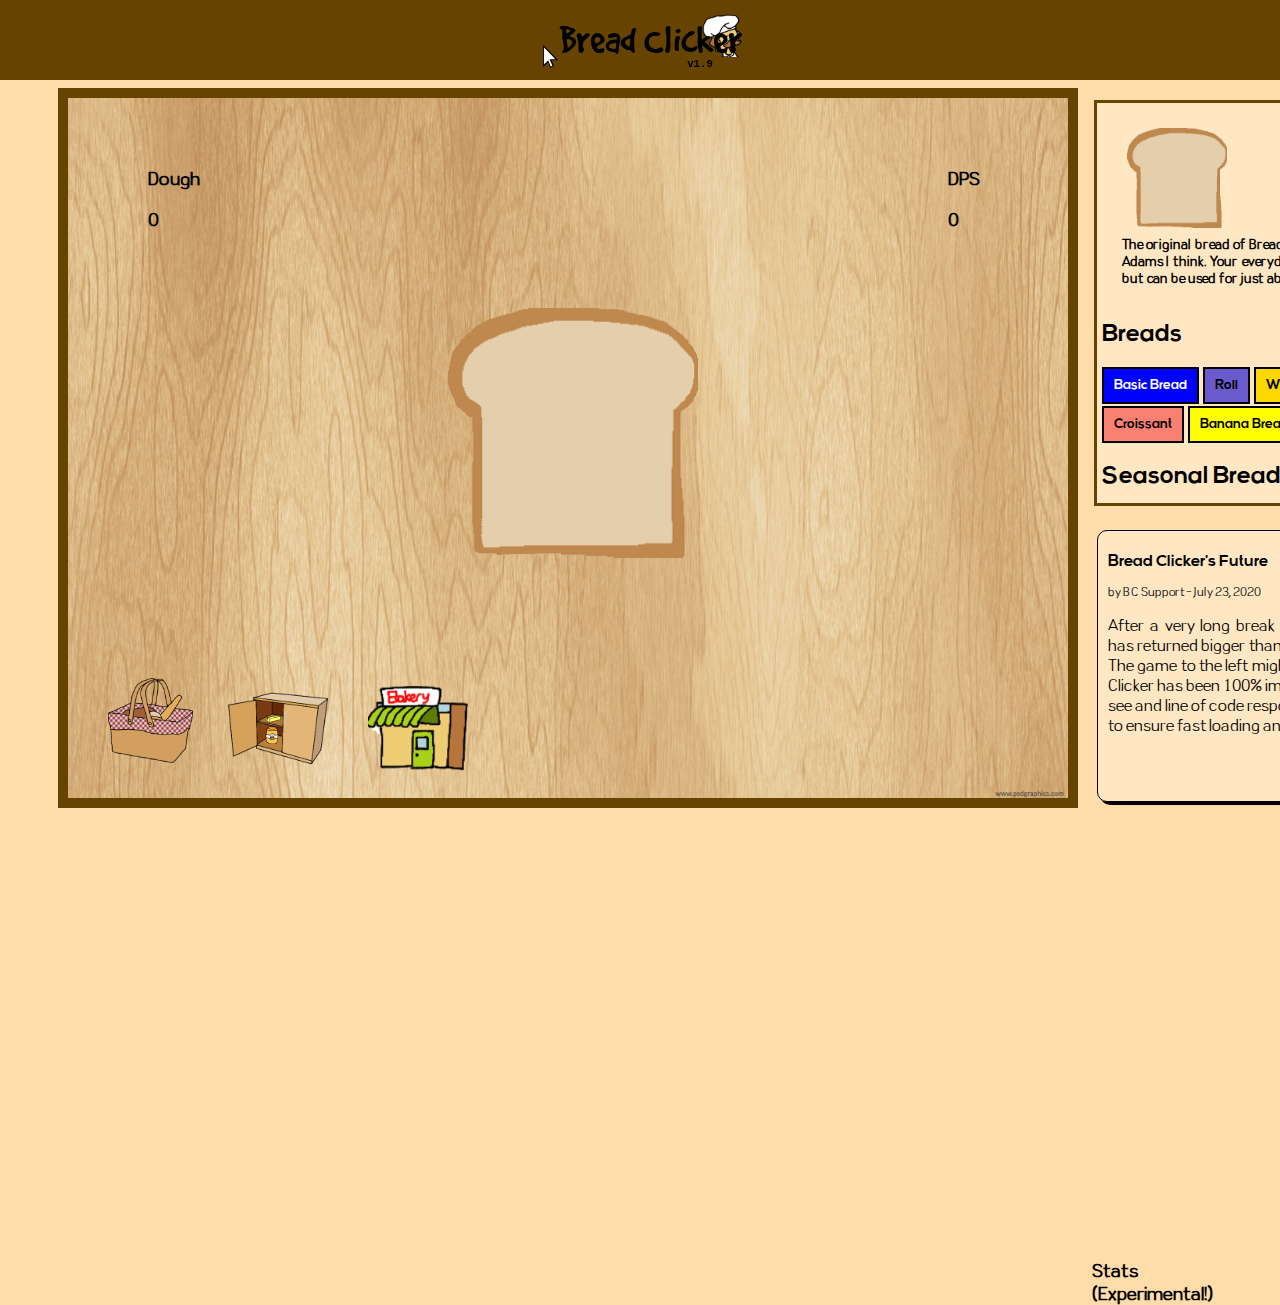
<file: index.html>
<!DOCTYPE html>
<html lang='en'>
  <head>
    <meta charset='UTF-8'>
    <meta name='description' content='Bread Clicker, the addictive and tasty idle clicking game.'>
    <meta name='viewport' content='width=device-width, initial-scale=1'>
    <meta name='keywords' content='idle, bread, bread clicker, breadclicker, Bread Clicker'>
    <link rel='icon' href='r/Eimage3.ico' type='image/x-icon'>
    <title>Bread Clicker 1.9</title>
    <link rel='stylesheet' href='stylesheet.css'>
    <script src='bc.js'></script>
   </head>
  <body onload='loadGame()' onclick='audio()'>
    <div class='header'>
      <div class='logo-container'>
        <img class='logo-pointer' src='r/Eimage5.svg'/>
        <p class='logo-version'>v1.9</p>
        <p class='logo-title'>Bread Clicker</p>
        <div class='logo-slideshow'>
          <img class='logo-image' src='r/Usprite3.png'>
          <img class='logo-image' src='r/Usprite4.png'>
          <img class='logo-image' src='r/Bsprite8.png'>
          <img class='logo-image' src='r/Bsprite6.png'>
          <img class='logo-image' src='r/BspriteDec.png'>
          <img class='logo-image' src='r/Ssprite3.png'>
          <img class='logo-image' src='r/Ssprite5.png'>
          <img class='logo-image' src='r/Ssprite4.png'>
          <img class='logo-image' src='r/Usprite2.png'>
          <img class='logo-image' src='r/Bsprite1.png'>
          <img class='logo-image' src='r/BspriteOct.png'>
          <img class='logo-image' src='r/Bsprite2.png'>
          <img class='logo-image' src='r/Bsprite4.png'>
          <img class='logo-image' src='r/Ssprite3.png'>
          <img class='logo-image' src='r/Usprite1.png'>
          <img class='logo-image' src='r/Usprite5.png'>
          <img class='logo-image' src='r/Bsprite3.png'>
          <script>
            var i,e=0;function s(){var t=document.getElementsByClassName('logo-image');for(i=0;i<t.length;i++)t[i].style.display='none';++e>t.length&&(e=1),t[e-1].style.display='block',setTimeout(s,4e3)}s();
          </script>
        </div>
      </div>
     </div>
    <div class='game'>
      <img class='background' src='r/Dbackdrop1.jpg'/>
      <img id='bread' src='r/Bsprite1.png' onclick='clicked()'>
      <div class='doughdisp'>
        <h3>Dough</h3>
        <h3 id='doughnum'>0</h3>
       </div>
      <div class='dpsdisp'>
        <h3>DPS</h3>
        <h3 id='dpsnum'>0</h3>
       </div>
      <div id='breadstore'>
        <img id='bsticon' src='r/Eimage8.png' onclick='togglepages("breadstore")'/>
        <img id='bstbg' src='r/Eimage9.png'/>
        <div class='bstitems'>
          <div class='bread-item' id='item-roll'>
            <img class='bread-image' id='image-roll' src='r/Bsprite2.png' onclick='roll()'/>
            <h3 class='bread-stats' id='stats-roll'>Roll<br>Cost: 50<br>DPC: 2<br>DPS: +0.1</h3>
           </div>
          <div class='bread-item' id='item-wholewheat'>
            <img class='bread-image' id='image-wholewheat' src='r/Bsprite3.png' onclick='wheat()'/>
            <h3 class='bread-stats' id='stats-wholewheat'>Whole Wheat<br>Cost: 250<br>DPC: 3<br>DPS: +0.5</h3>
           </div>
          <div class='bread-item' id='item-sourdough'>
            <img class='bread-image' id='image-sourdough' src='r/Bsprite4.png' onclick='sour()'/>
            <h3 class='bread-stats' id='stats-sourdough'>Sourdough<br>Cost: 500<br>DPC: 4<br>DPS: +0.5</h3>
           </div>
          <div class='bread-item' id='item-baguette'>
            <img class='bread-image' id='image-baguette' src='r/Bsprite5.png' onclick='bag()'/>
            <h3 class='bread-stats' id='stats-baguette'>Baguette<br>Cost: 2,500<br>DPC: 5<br>DPS: +1</h3>
           </div>
          <div class='bread-item' id='item-croissant'>
            <img class='bread-image' id='image-croissant' src='r/Bsprite6.png' onclick='croi()'/>
            <h3 class='bread-stats' id='stats-croissant'>Croissant<br>Cost: 5,000<br>DPC: 6<br>DPS: +1</h3>
            </div>
          <div class='bread-item' id='item-bananabread'>
            <img class='bread-image' id='image-bananabread' src='r/Bsprite7.png' onclick='bana()'/>
            <h3 class='bread-stats' id='stats-bananabread'>Banana Bread<br>Cost: 10,000<br>DPC: 8<br>DPS: +2</h3>
           </div>
          <div class='bread-item' id='item-seasonalbread'>
            <img class='bread-image' id='image-seasonalbread' src='r/BspriteNov.png' onclick='bseas()'/>
            <h3 class='bread-stats' id='stats-seasonalbread'>Thanksgiving Biscuit<br>Cost: 25,000<br>DPC: 10<br>DPS: +2</h3>
           </div>
          <div class='bread-item' id='item-cornbread'>
            <img class='bread-image' id='image-cornbread' src='r/Bsprite8.png' onclick='corn()'/>
            <h3 class='bread-stats' id='stats-cornbread'>Cornbread<br>Cost: 50,000<br>DPC: 12<br>DPS: +2</h3>
           </div>
          <div class='bread-item' id='item-engmuffin'>
            <img class='bread-image' id='image-engmuffin' src='r/Bsprite9.jpg' onclick='engmuff()'/>
            <h3 class='bread-stats' id='stats-engmuffin'>English Muffin<br>Cost: 125,000<br>DPC: 15<br>DPS: +3</h3>
           </div>
          <div class='bread-item' id='item-pita'>
            <img class='bread-image' id='image-pita' src='r/Bsprite10.jpg' onclick='pita()'/>
            <h3 class='bread-stats' id='stats-pita'>Pita Bread<br>Cost: 250,000<br>DPC: 18<br>DPS: +3</h3>
           </div>
          <div class='bread-item' id='item-scone'>
            <img class='bread-image' id='image-scone' src='r/Bsprite11.jpg' onclick='scone()'/>
            <h3 class='bread-stats' id='stats-scone'>Scone<br>Cost: 500,000<br>DPC: 21<br>DPS: +3</h3>
           </div>
          <div class='bread-item' id='item-breadstk'>
            <img class='bread-image' id='image-breadstk' src='r/Bsprite12.jpg' onclick='bdstk()'/>
            <h3 class='bread-stats' id='stats-breadstk'>Breadstick<br>Cost: 1 million<br>DPC: 24<br>DPS: +3</h3>
           </div>
          <div class='bread-item' id='item-cinnroll'>
            <img class='bread-image' id='image-cinnroll' src='r/Bsprite13.jpg' onclick='cinroll()'/>
            <h3 class='bread-stats' id='stats-cinnroll'>Cinnamon Roll<br>Cost: 1.3 million<br>DPC: 27<br>DPS: +4</h3>
           </div>
          <div class='bread-item' id='item-multigrain'>
            <img class='bread-image' id='image-multigrain' src='r/Bsprite14.jpg' onclick='multi()'/>
            <h3 class='bread-stats' id='stats-multigrain'>Multigrain Bread<br>Cost: 1.7 million<br>DPC: 30<br>DPS: +4</h3>
           </div>
          <div class='bread-item' id='item-brioche'>
            <img class='bread-image' id='image-brioche' src='r/Bsprite15.jpg' onclick='brioche()'/>
            <h3 class='bread-stats' id='stats-brioche'>Brioche Bun<br>Cost: 2.5 million<br>DPC: 35<br>DPS: +4</h3>
           </div>
          <div class='bread-item' id='item-pumpernickel'>
            <img class='bread-image' id='image-pumpernickel' src='r/Bsprite16.jpg' onclick='pmpnck()'/>
            <h3 class='bread-stats' id='stats-pumpernickel'>Pumpernickel<br>Cost: 3.3 million<br>DPC: 40<br>DPS: +4</h3>
           </div>
          <div class='bread-item' id='item-crouton'>
            <img class='bread-image' id='image-crouton' src='r/Bsprite17.jpg' onclick='crouton()'/>
            <h3 class='bread-stats' id='stats-crouton'>Crouton<br>Cost: 4.6 million<br>DPC: 45<br>DPS: +4</h3>
           </div>
          <div class='bread-item' id='item-fruitcake'>
            <img class='bread-image' id='image-fruitcake' src='r/Bsprite18.jpg' onclick='fruitcake()'/>
            <h3 class='bread-stats' id='stats-fruitcake'>Fruitcake<br>Cost: 6.3 million<br>DPC: 50<br>DPS: +5</h3>
           </div>
          <div class='bread-item' id='item-lefse'>
            <img class='bread-image' id='image-lefse' src='r/Bsprite19.jpg' onclick='lefse()'/>
            <h3 class='bread-stats' id='stats-lefse'>Lefse<br>Cost: 7.7 million<br>DPC: 55<br>DPS: +5</h3>
           </div>
          <div class='bread-item' id='item-crumpet'>
            <img class='bread-image' id='image-crumpet' src='r/Bsprite20.jpg' onclick='crumpet()'/>
            <h3 class='bread-stats' id='stats-crumpet'>Crumpet<br>Cost: 10 million<br>DPC: 60<br>DPS: +5</h3>
           </div>
          <div class='bread-item' id='item-rye'>
            <img class='bread-image' id='image-rye' src='r/Bsprite21.jpg' onclick='rye()'/>
            <h3 class='bread-stats' id='stats-rye'>Rye Bread<br>Cost: 14.5 million<br>DPC: 68<br>DPS: +5</h3>
           </div>
          <div class='bread-item' id='item-bagel'>
            <img class='bread-image' id='image-bagel' src='r/Bsprite22.jpg' onclick='bagel()'/>
            <h3 class='bread-stats' id='stats-bagel'>Bagel<br>Cost: 18.2 million<br>DPC: 76<br>DPS: +6</h3>
           </div>
          <div class='bread-item' id='item-flatbread'>
            <img class='bread-image' id='image-flatbread' src='r/Bsprite23.jpg' onclick='flatbrd()'/>
            <h3 class='bread-stats' id='stats-flatbread'>Flatbread<br>Cost: 25 million<br>DPC: 84<br>DPS: +6</h3>
           </div>
          <div class='bread-item' id='item-crepe'>
            <img class='bread-image' id='image-crepe' src='r/Bsprite24.jpg' onclick='crepe()'/>
            <h3 class='bread-stats' id='stats-crepe'>Crepe<br>Cost: 52 million<br>DPC: 92<br>DPS: +6</h3>
           </div>
          <div class='bread-item' id='item-ricebread'>
            <img class='bread-image' id='image-ricebread' src='r/Bsprite25.jpg' onclick='ricebrd()'/>
            <h3 class='bread-stats' id='stats-ricebread'>Rice Bread<br>Cost: 125 million<br>DPC: 100<br>DPS: +6</h3>
           </div>
         </div>
       </div>
      <div id='spreadstore'>
        <img id='ssticon' src='r/Eimage10.png' onclick='togglepages("spreadstore")'/>
        <img id='sstbg' src='r/Eimage9.png'/>
        <div class='sstitems'>
          
          <div class='spread-item' id='item-butter'>
            <img class='spread-image' id='image-butter' src='r/Ssprite1.png' onclick='butter()'/>
            <h3 class='spread-stats' id='stats-butter'>Butter<br>Cost: 100<br>DPS boost: +1%</h3>
           </div>
          <div class='spread-item' id='item-sjam'>
            <img class='spread-image' id='image-sjam' src='r/Ssprite2.png' onclick='sjam()'/>
            <h3 class='spread-stats' id='stats-sjam'>Strawberry Jam<br>Cost: 1000<br>DPS boost: +1%</h3>
           </div>
          <div class='spread-item' id='item-gjel'>
            <img class='spread-image' id='image-gjel' src='r/Ssprite3.png' onclick='gjel()'/>
            <h3 class='spread-stats' id='stats-gjel'>Grape Jelly<br>Cost: 5000<br>DPS boost: +2%</h3>
           </div>
          <div class='spread-item' id='item-marg'>
            <img class='spread-image' id='image-marg' src='r/Ssprite4.png' onclick='marg()'/>
            <h3 class='spread-stats' id='stats-marg'>Margarine<br>Cost: 10000<br>DPS boost: +2%</h3>
           </div>
          <div class='spread-item' id='item-sseas'>
            <img class='spread-image' id='image-sseas' src='r/TspriteNov.png' onclick='sseas()'/>
            <h3 class='spread-stats' id='stats-sseas'>Gravy<br>Cost: 25000<br>DPS boost: +3%</h3>
           </div>
          <div class='spread-item' id='item-honey'>
            <img class='spread-image' id='image-honey' src='r/Ssprite5.png' onclick='hon()'/>
            <h3 class='spread-stats' id='stats-honey'>Honey<br>Cost: 50000<br>DPS boost: +3%</h3>
           </div>
         </div>
       </div>
      <div id='upgradestore'>
        <img id='usticon' src='r/Usprite4.png' onclick='togglepages("upgradestore")'/>
        <img id='ustbg' src='r/Eimage9.png'/>
        <div class='ustitems'>
          <div class='upgrade-item' id='item-toaster'>
            <img class='upgrade-image' id='image-toaster' src='r/Usprite1.png' onclick='toaster()'/>
            <h3 class='upgrade-stats' id='stats-toaster'>Toaster<br>Cost: <span id="toastercost">25</span><br>DPS Increase: +0.1</h3>
           </div>
          <div class='upgrade-item' id='item-oven'>
            <img class='upgrade-image' id='image-oven' src='r/Usprite2.png' onclick='oven()'/>
            <h3 class='upgrade-stats' id='stats-oven'>Oven<br>Cost: <span id="ovencost">1000</span><br>DPS Increase: +0.5</h3>
           </div>
          <div class='upgrade-item' id='item-baker'>
            <img class='upgrade-image' id='image-baker' src='r/Usprite3.png' onclick='baker()'/>
            <h3 class='upgrade-stats' id='stats-baker'>Baker<br>Cost: <span id="bakercost">5000</span><br>DPS Increase: +1</h3>
           </div>
          <div class='upgrade-item' id='item-bakery'>
            <img class='upgrade-image' id='image-bakery' src='r/Usprite4.png' onclick='bakery()'/>
            <h3 class='upgrade-stats' id='stats-bakery'>Bakery<br>Cost: <span id="bakerycost">10000</span><br>DPS Increase: +2</h3>
           </div>
          <div class='upgrade-item' id='item-wheatfarm'>
            <img class='upgrade-image' id='image-wheatfarm' src='r/Usprite5.png' onclick='wheatfarm()'/>
            <h3 class='upgrade-stats' id='stats-wheatfarm'>Wheat Farm<br>Cost: <span id="wheatfarmcost">25000</span><br>DPS Increase: +5</h3>
           </div>
          <div class='upgrade-item' id='item-mixer'>
            <img class='upgrade-image' id='image-mixer' src='r/Usprite6.png' onclick='mixer()'/>
            <h3 class='upgrade-stats' id='stats-mixer'>Mixer<br>Cost: <span id="mixercost">50000</span><br>DPS Increase: +10</h3>
           </div>
         </div>
       </div>
      <div id='statsmenu'>
        <h3 id='statsbutton' onclick='togglepages("statsmenu")'>Stats<br>(Experimental!)</h3>
        <h3>DPC: <span id='statDPC'>0</span></h3>
       </div>
     </div>
    <div class='widgets'>
      <div id='news'>
        <div class='news-insert'>
          <div class='news-article'>
            <h2 class='news-title'>Bread Clicker's Future</h2>
            <p class='news-author'>by BC Support - July 23, 2020</p>
            <p class='news-content'>
              After a very long break from development, the Bread Clicker team has returned
              bigger than ever to bring a completely re-written game. The game to the left
              might seem different, and that's because Bread Clicker has been 100% implemented
              into the webpage. Every pixel you see and line of code responsible for it is
              coming from our servers only to ensure fast loading and reliability.
            </p>
           </div>
          <div class='news-article'>
            <h2 class='news-title' style='font-size:18pt'>Update 1.9 Live!</h2>
            <p class='news-author'>by BC Support - Nov 26, 2020</p>
            <p class='news-content' style='font-size:12pt'>
              Happy Thanksgiving! It surely has been a while since an update has been released
              to Bread Clicker, but an unexpected update needed to happen! Behind the scenes,
              we have came up with dozens of new upgrade ideas to keep the game thriving! As 
              well as adding in some test upgrades, we have finally incorporated some music to
              keep your ears happy. We are getting closer to the full release of Bread Clicker,
              so get ready for some big changes later!
            </p>
           </div>
          <div class='news-article'>
            <h2 class='news-author' style='font-size:18pt'>Bread Clicker Discord</h2>
            <p class='news-content' style='font-size:14pt'>
              The Bread Clicker Discord server is the place for discussion, 
              ideas, and behind-the-scenes info on Bread Clicker! Feel free to 
              join and help us come up with great ideas! <span>discord.gg/Ywksydr</span>
            </p>
           </div>
          <script>
            var k=0;function newscase(){for(var e=document.getElementsByClassName('news-article'),s=0;s<e.length;s++)e[s].style.display='none';++k>e.length&&(k=1),e[k-1].style.display='block',setTimeout(newscase,11e3)}newscase();</script>
         </div>
       </div>
      <div class='wiki'>
        <div class='B3'>
          <div class='wiki-entry'>
            <img class='slp' src='r/Bsprite1.png'>
            <h3 class='slt'>
              The original bread of Bread Clicker! White bread is the right bread,
              said John Adams I think. Your everyday type of bread. Goes well with
              ham and cheese, but can be used for just about everything. Gives you
              <span>1 DPC.</span>
            </h3></div>
          <div class='wiki-entry'>
            <img class='slp' src='r/Bsprite2.png'>
            <h3 class='slt'>
              Being the first purchase you could make in the game, the roll is a
              classic bread sporting a nice round shape that was added on March 25,
              2019 in update 0.1.1. 'I'm on a ROLL!!! Hahahaha!' For the more
              adventurous. In the shape of a hemisphere. Line down the middle for
              your spreads, like butter. Gives you <span>2 DPC</span> and <span>
              +0.1 DPS</span>. Costs <span>50 dough</span>.
            </h3></div>
          <div class='wiki-entry'>
            <img class='slp' src='r/Bsprite3.png'>
            <h3 class='slt'>
              This tasty treat originates back to March 26, 2019 when it was added
              along with the DPS counter and World Record display in update 0.1.2.5.
              'Not to be confused for Hole Wheat, Whole Heat, or Hole Heat.' Definitely
              delicious and healthy. Full of your necessary calories, carbs, and fiber
              to get you through the struggles life. Gives you <span>3 DPC</span>
              and <span>+0.4 DPS</span>. Costs <span>250 dough</span>.
            </h3></div>
          <div class='wiki-entry'>
            <img class='slp' src='r/Bsprite4.png'>
            <h3 class='slt'>
              A fine addition to the bread basket, sourdough was released on April
              3, 2019 in update 0.4. 'It's not even tart.' Not fantastically sour,
              but whoever made the crosses on top gets their 5-star review from me.
              Gives you <span>4 DPC</span> and <span>+0.5 DPS</span>. Costs <span>500
              dough</span>.
            </h3></div>
          <div class='wiki-entry'>
            <img class='slp' src='r/Bsprite5.png'>
            <h3 class='slt'>
              The longest bread currently available. It was released on April 16,
              2019 in update 0.8. 'HONHONHON OUI OUI BAGUETTE' French delicacy. It
              can be used to knock somebody out, I'll give 'em that. How are you
              supposed to eat these? Gives you <span>5 DPC</span> and <span>
              +1 DPS</span>. Costs <span>2500 dough</span>.
            </h3></div>
          <div class='wiki-entry'>
            <img class='slp' src='r/Bsprite6.png'>
            <h3 class='slt'>
              Another french delicacy added to the menu on April 25, 2019 in update
              0.9.9. 'Only the French truly know how to spell corantsanant' Hard to
              spell, easy to pronounce. Cwa-sawn. By the way, are you gonna finish
              that croissant? Gives you <span>6 DPC</span> and <span>+1 DPS</span>.
              Costs <span>5000 dough</span>.
            </h3></div>
          <div class='wiki-entry'>
            <img class='slp' src='r/Bsprite7.png'>
            <h3 class='slt'>
              At the full release of Bread Clicker 1.0 on April 27, 2019, the classic
              fruity bread, banana bread, was added to the game. 'A fan favorite,
              but not a flan favorite' Butter it, don't bother toasting it! This
              fruity delight will set you ahead of the game with its stats. It will
              set you back with its price though! (Tax not included) Gives you <span>
              8 DPC</span> and <span>+2 DPS</span>. Costs <span>10000 dough</span>.
            </h3></div>
          <div class='wiki-entry'>
            <img class='slp' src='r/Bsprite8.png'>
            <h3 class='slt'>
              The breads keep getting more diverse, but cornbread, added on October
              29, 2019 in update 1.3.7, takes it to a new level. 'Can also be a muffin.'
              Made from corn, and it is delicious with as much butter as you can
              fit onto it. Makes you feel poor though. Gives you <span>12 DPC</span>
              and <span>+2 DPS</span>. Costs <span>50000 dough</span>.
            </h3></div>
          <div class='wiki-entry'>
            <img class='slp' src='r/BspriteOct.png'>
            <h3 class='slt'>
              After the return of our developers in late autumn, we added the first
              seasonal bread on October 23, 2019 in update 1.3.0. 'Honestly just the 
              Halloween bread because of jack-o-lanterns.' Tastes good only once a year. 
              Will probably end up feeling sad after consuming a whole loaf. I speak from 
              personal experience. Gives you <span>10 DPC</span> and <span>+2 DPS</span>. 
              Costs <span>25000 dough</span>.
            </h3></div>
          <div class='wiki-entry'>
            <img class='slp' src='r/BspriteNov.png'>
            <h3 class='slt'>
              Following the tradition of monthly breads, we introduced the thanksgiving
              biscuit on November 1, 2019 in update 1.4.0. 'Not the English kind, the 
              American kind.' Tastes good only once a year. The pilgrims probably didn't 
              have these at the first Thanksgiving. They're warm and flaky like a microwaved 
              bowl of cereal. Gives you <span>10 DPC</span> and <span>+2 DPS</span>. Costs 
              <span>25000 dough</span>.
            </h3></div>
          <div class='wiki-entry'>
            <img class='slp' src='r/BspriteDec.png'>
            <h3 class='slt'>
              The old classic gingerbread house tradition, typically done in December,
              became the seasonal bread in December of 2019 in an unknown update. 'Not 
              to be confused with the cookie, gingerbread cakes are a sweet bread made 
              with ginger.' It's the gingerbread man! Honestly the flavor isn't too much 
              to brag about, but still pretty good. Gives you <span>10 DPC</span> and 
              <span>+2 DPS</span>. Costs <span>25000 dough</span>.
            </h3></div>
          <div class='wiki-entry'>
            <img class='slp' src='r/BspriteJan.png'>
            <h3 class='slt'>
              A long needed addition to Bread Clicker, garlic bread was added to the game 
              in January of 2019 in an unknown update. 'Garlic Cheese Bread: You can't go 
              wrong with this!' Mmm, I can smell it from miles away! I'd imagine it goes
              great with a lot of dishes. Gives you <span>10 DPC</span> and <span>+2 DPS</span>. 
              Costs <span>25000 dough</span>.
            </h3></div>
          <div class='wiki-entry'>
            <img class='slp' src='r/BspriteMar.png'>
            <h3 class='slt'>
              To celebrate 1 year of Bread Clicker, we offer a pixelated bread
              available for the whole month of March. 'An old-school piece of 
              bread to celebrate 1 year of Bread Clicker!' It's just a little bit
              crunchier than the original bread it represents. Gives you <span>
              10 DPC</span> and <span>+2 DPS</span>. Costs <span>25000 dough</span>.
            </h3></div>
          <div class='wiki-entry'>
            <img class='slp' src='r/Ssprite1.png'>
            <h3 class='slt'>
              A super tasty and original classic that you just can't pass up on!
              This was the first spread that was placed into the game on April 2,
              2019 in update 0.1.4. 'It is butter. You butter believe it!' Straight
              from the farm, slightly salted. A very affordable purchase from the
              grocery store or in-game. Gives you <span>1% bonus on DPS</span>.
              Costs <span>100 dough</span>.</h3></div>
          <div class='wiki-entry'>
            <img class='slp' src='r/Ssprite2.png'>
            <h3 class='slt'>
              A fruity addition to the game, strawberry jam was the second spread
              first available on April 3, 2019 in update 0.4. 'It's not jelly, it's
              JAM! *Music plays*' Sweet and jammy, just the way everyone likes it.
              Careful, may contain animal bones! Gives you <span>1% bonus on DPS</span>.
              Costs <span>1000 dough</span>.
            </h3></div>
          <div class='wiki-entry'>
            <img class='slp' src='r/Ssprite3.png'>
            <h3 class='slt'>
              Half of a PB&J is jelly, and grape jelly has always been the king
              of all jelly. This classic staple food was added on April 10, 2019
              in update 0.7. 'A classic flavor.' You truly can't beat the classics!
              Gives you <span>2% bonus on DPS</span>. Costs <span>5000 dough</span>.
            </h3></div>
          <div class='wiki-entry'>
            <img class='slp' src='r/Ssprite4.png'>
            <h3 class='slt'>
              If you are incapable of making lactase, this spread is perfect for you!
              Margarine, the substitute for butter, was added on April 17, 2019
              in update 0.8.2. 'WOW! I can't believe it! IT'S MARGARINE' It's not
              real butter. It is growth-stunting chemicals that will give you digestion
              problems and chronic but mild headaches. Gives you <span>2% bonus on DPS</span>.
              Costs <span>10000 dough</span>.
            </h3></div>
          <div class='wiki-entry'>
            <img class='slp' src='r/Ssprite5.png'>
            <h3 class='slt'>
              The bee is a rather important thing in our food chain, and they produce
              some of the best natural sugars of all insects. Honey was added on November
              19, 2019 in update 1.5.3. What can I say? It's honey.' It's not the bee's
              knees. But hey, it doesn't expire! Don't give it to your newborn, it will
              suffocate. Gives you <span>3% bonus on DPS</span>. Costs <span>50000 dough</span>.
             </h3>
           </div>
        </div>
        <div class='opt'>
          <h2>Breads</h2>
          <button onclick='u(1)' style='background-color:tomato'>Basic Bread</button>
          <button onclick='u(2)' style='background-color:slateblue'>Roll</button>
          <button onclick='u(3)' style='background-color:gold'>Whole Wheat</button>
          <button onclick='u(4)' style='background-color:seagreen'>Sourdough</button>
          <button onclick='u(5)' style='background-color:sienna'>Baguette</button>
          <button onclick='u(6)' style='background-color:salmon'>Croissant</button>
          <button onclick='u(7)' style='background-color:yellow'>Banana Bread</button>
          <button onclick='u(8)' style='background-color:sandybrown'>Cornbread</button>
          <br>
          <h2>Seasonal Breads</h2>
          <button onclick='u(9)' style='background-color:orange'>Pumpkin Bread</button>
          <button onclick='u(10)' style='background-color:saddlebrown'>Thanksgiving Biscuit</button>
          <button onclick='u(11)' style='background-color:red'>Gingerbread</button>
          <button onclick='u(12)' style='background-color:teal'>Garlic Bread</button>
          <button onclick='u(13)' style='background-color:green'>Pixel Bread</button>
          <br>
          <h2>Spreads</h2>
          <button onclick='u(14)'>Butter</button>
          <button onclick='u(15)'>Strawberry Jam</button>
          <button onclick='u(16)'>Grape Jelly</button>
          <button onclick='u(17)'>Margarine</button>
          <button onclick='u(18)'>Honey</button>
          <br>
          <h2>Seasonal Spreads</h2>
          <button onclick='u(19)'>Gravy</button>
          <button onclick='u(20)'>Icing</button>
          <button onclick='u(21)'>Fondue</button>
          <br>
          <h2>Upgrades</h2>
          <button onclick='u(22)'>Toaster</button>
          <button onclick='u(23)'>Oven</button>
          <button onclick='u(24)'>Baker</button>
          <button onclick='u(25)'>Bakery</button>
          <button onclick='u(26)'>Wheat Farm</button>
          <button onclick='u(27)'>Hand Mixer</button>
        </div>
        <script>
          var l=1;function u(e){p(l=e)}function p(e){var t,a=document.getElementsByClassName('wiki-entry'),n=document.getElementsByTagName('button');for(e>a.length&&(l=1),e<1&&(l=a.length),t=0;t<a.length;t++)a[t].style.display='none';for(t=0;t<n.length;t++)n[t].className=n[t].className.replace(' but',"");a[l-1].style.display='block',n[l-1].className+=' but'}p(l)
        </script>
       </div>
    </div>
  </body>
</html>
</file>
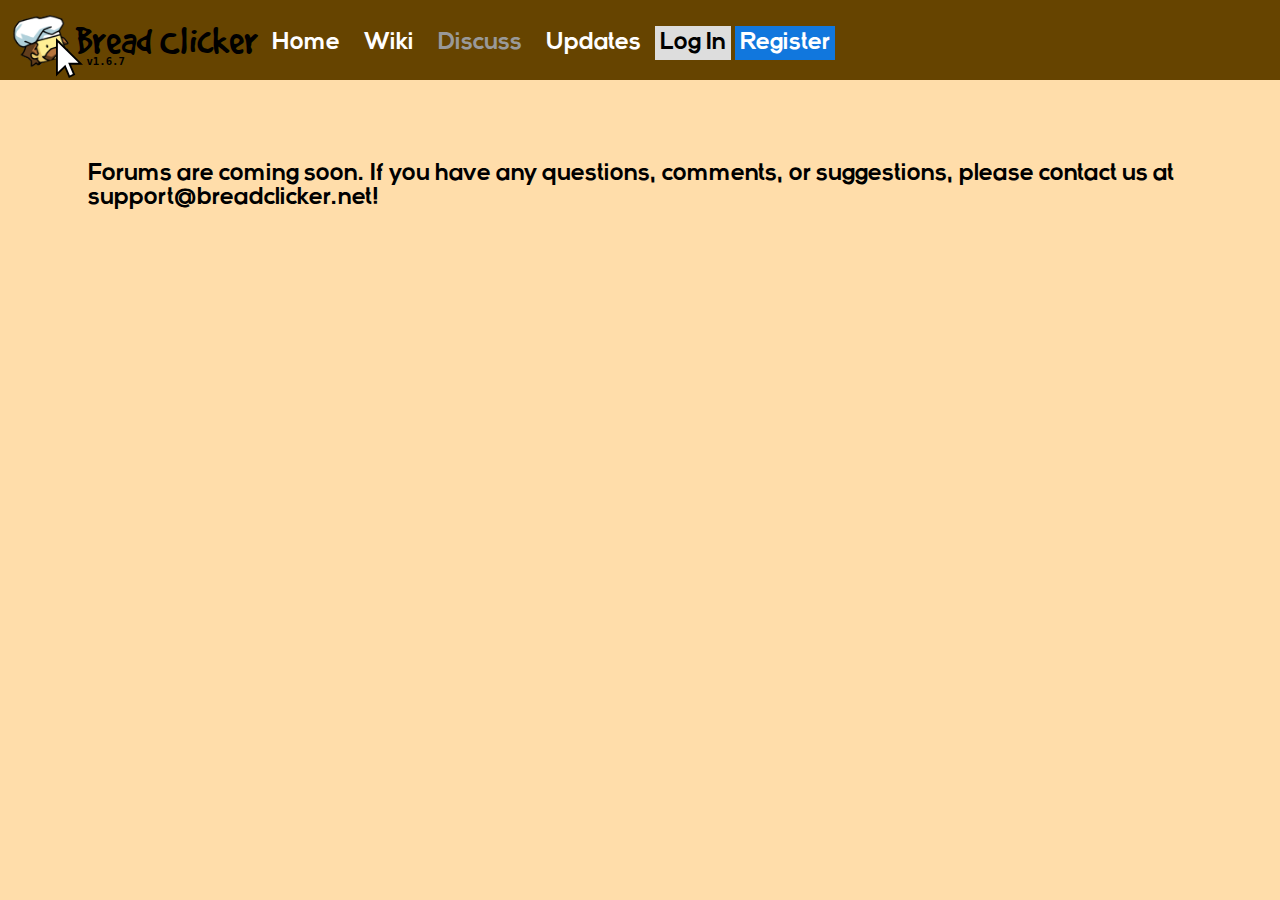
<file: discuss.html>
<!DOCTYPE html>
<html>
  <head>
    <meta charset="UTF-8">
    <meta name="description" content="Bread Clicker, the addictive and tasty idle clicking game." />
    <meta name="viewport" content="width=device-width, initial-scale=1" />
    <meta name="keywords" content="idle, bread, bread clicker, breadclicker" />
    <link rel='icon' href='resources/images/favicon.ico' type='image/x-icon' />
    <title>Bread Clicker Discussion</title>
    <style>
      @font-face{font-family:h;src:url('r/f/h.otf')}
      @font-face{font-family:t;src:url('r/f/t.ttf')}
      @font-face{font-family:l;src:url('r/f/l.ttf')}
      @keyframes f{0%,100%{opacity:0}25%,80%{opacity:1}}
      .A0{width:250px;height:70px}
      .A1{position:absolute;top:48%;left:2.8%;height:40px;width:auto}
      .A2{position:absolute;top:55%;left:4.3%;font:900 8pt monospace}
      .A3{position:absolute;top:-30%;left:3.75%;font:32.5pt l}
      .A4{animation:f 4s infinite;height:60px;width:65px}
      .A5{position:absolute;top:5%;left:0.2%;z-index:-1;padding:5px;width:10%}
      .A6{color:#999;font:18pt h;margin:10px;pointer-events:none;cursor:default}
      .A7{color:#fff;font:18pt h;margin:10px}
      .A8{background-color:#ddd;text-decoration:none;font:18pt h;border:5px solid#ddd;color:#000}
      .A9{background-color:#17d;text-decoration:none;font:18pt h;border:5px solid#17d;color:#fff}
      .A10{background-color:#640;padding:5px;width:2000px;height:70px;position:fixed;top:0px;left:0px}
      .A11{background-color:#fda;padding:80px}
      .A12 a:visited,a:link{text-decoration:none}
      h1,h2{font-family:h}
      h3,p{font-family:t;text-align:justify}
    </style>
  </head>
  <body class="A11">
    <header class="A10">
      <table class="A12">
        <tr>
          <td class="A0">
            <img class="A1" src="r/i/logopointer.svg"/>
            <p class="A2">v1.6.7</p>
            <p class="A3">Bread Clicker</p></td>
          <td><a href="home.html" target="_self" class="A7">Home</a></td>
          <td><a href="wiki.html" target="_self" class="A7">Wiki</a></td>
          <td><a href="discuss.html" target="_self" class="A6">Discuss</a></td>
          <td><a href="updates.html" target="_self" class="A7">Updates</a></td>
          <td><a href="signin.html" class="A8">Log In</a></td>
          <td><a href="signin.html" class="A9">Register</a></td>
          <td class="A5">
            <img class="A4" src="r/i/baker.png">
            <img class="A4" src="r/i/bakery.png">
            <img class="A4" src="r/i/cornbread.png">
            <img class="A4" src="r/i/croissant.png">
            <img class="A4" src="r/i/gingerbread.png">
            <img class="A4" src="r/i/grapejelly.png">
            <img class="A4" src="r/i/honey.png">
            <img class="A4" src="r/i/margarine.png">
            <img class="A4" src="r/i/oven.png">
            <img class="A4" src="r/i/plainbread.png">
            <img class="A4" src="r/i/pumpkinbread.png">
            <img class="A4" src="r/i/roll.png">
            <img class="A4" src="r/i/sourdough.png">
            <img class="A4" src="r/i/strawberryjam.png">
            <img class="A4" src="r/i/toaster.png">
            <img class="A4" src="r/i/wheatfarm.png">
            <img class="A4" src="r/i/wholewheat.png">
            <script>
              var slideIndex = 0;
              carousel();
              function carousel() {
                var i;
                var x = document.getElementsByClassName("A4");
                for (i = 0; i < x.length; i++) {
                  x[i].style.display = "none";
                }
                slideIndex++;
                if (slideIndex > x.length) {slideIndex = 1}
                x[slideIndex-1].style.display = "block";
                setTimeout(carousel, 4000);
              }
            </script></td>
        </tr>
      </table>
    </header>
    <br/>
    <br/>
    <br/>
    <h2>Forums are coming soon. If you have any questions, comments, or
        suggestions, please contact us at support@breadclicker.net!</h2>
  </body>
</html>
</file>
<file: stylesheet.css>
@font-face{font-family:h;src:url('r/Fbold.otf')}
@font-face{font-family:t;src:url('r/Fregular.ttf')}
@font-face{font-family:l;src:url('r/Flogo.ttf')}
@keyframes f{0%,100%{opacity:0}25%,80%{opacity:1}}

.logo-container{position:absolute;display:block;width:100vw;height:70px;left:0vw;top:0px;}
.logo-pointer{position:relative;display:block;left:-90px;top:45px;height:auto;margin:auto;width:15px;}
.logo-version{position:relative;display:block;left:60px;top:25px;font:900 8pt monospace;text-align:center;}
.logo-title{position:relative;display:block;left:10px;top:-70px;font:32.5pt l;text-align:center}
.logo-image{position:absolute;display:block;left:10px;top:20px;animation:f 4s infinite;height:45px;}
.logo-slideshow{position:absolute;display:block;left:690px;top:-8px;z-index:-1;padding:5px;}

.header{background-color:#640;padding:5px;width:10000px;height:70px;position:fixed;top:0px;left:0px;z-index:10;}
body{background-color:#fda;padding:80px;overflow-y:hidden;}
h1,h2{font-family:h}
h3,p{font-family:t;text-align:justify}

.news-article{border:solid 1px;background-color:rgba(255,255,255,0.3);border-radius:10px;box-shadow:3px 3px;padding:10px;margin-bottom:10px;height:250px;}
.news-title{font-size:100%}
.news-author{font-size:9pt;}
.news-content{font-size:12pt;height:270px;overflow:scroll;}
.news-insert{display:block;position:absolute;top:330px;right:-47px;width:500px;z-index:-2;}

.widgets{position:absolute;left:1050px;width:500px;top:200px;}

.wiki-entry{position:absolute;top:10px;display:inline;width:80%;margin:0 auto;height:35vh}
.wiki{display:block;position:absolute;top:-100px;right:-50px;width:500px;height:400px;border:3px solid #640;background-color:rgba(255,255,255,0.3);}
::-webkit-scrollbar{width:0px}

.game{display:block;border:10px solid #640;position:relative;left:-30px;width:1000px;height:700px;z-index:2}
.but{color:#fff!important;background-color:#00f!important}
button{font-family:h;border:none;padding:10px;margin:2px;margin-bottom:4px;cursor:pointer;width:auto;outline:2px solid black;}
.slh{}
.slt{display:inline;position:absolute;top:110px;width:450px;height:100px;left:25px;font-size:10pt;}
.slp{height:100px;position:absolute;top:15px;left:30px;display:inline;z-index:6;}
.opt{position:absolute;width:475px;top:200px;height:200px;left:0px;padding-left:5px;overflow-y:auto;}

/*Game styling*/
.background{display:block;margin:0 auto;height:100%;width:100%;z-index:-5;}

#breadstore,#spreadstore,#upgradestore,#statsmenu{visibility:hidden;}

#bsticon{visibility:visible;position:absolute;cursor:pointer;top:580px;left:40px;width:85px;}
#ssticon{visibility:visible;position:absolute;cursor:pointer;top:580px;left:160px;width:100px;}
#usticon{visibility:visible;position:absolute;cursor:pointer;top:580px;left:300px;width:100px;}
#statsbutton{visibility:visible;position:absolute;cursor:pointer;top:70vh;left:40vw;width:7vw;}

.doughdisp{position:absolute;top:50px;left:80px;}
.dpsdisp{position:absolute;top:50px;left:880px;}

#bstbg,#sstbg,#ustbg{visibility:inherit;position:absolute;width:350px;top:120px;left:330px}

.bstitems,.sstitems,.ustitems{visibility:inherit;cursor:pointer;width:300px;height:410px;position:absolute;top:140px;left:350px;overflow:scroll;}

.stats{width:15vw;position:absolute;cursor:default;top:0vw;left:10vw;}
#statsmenu{position:absolute;top:40vw;left:40vw;}

.bread-item,.spread-item,.upgrade-item{width:300px;height:130px;cursor:default;}
.bread-image,.spread-image,.upgrade-image{width:100px;cursor:pointer;}
.bread-stats,.spread-stats,.upgrade-stats{position:relative;left:130px;top:-120px;cursor:default;}

#bread{position:absolute;width:250px;left:38%;height:auto;top:30%;}
</file>
